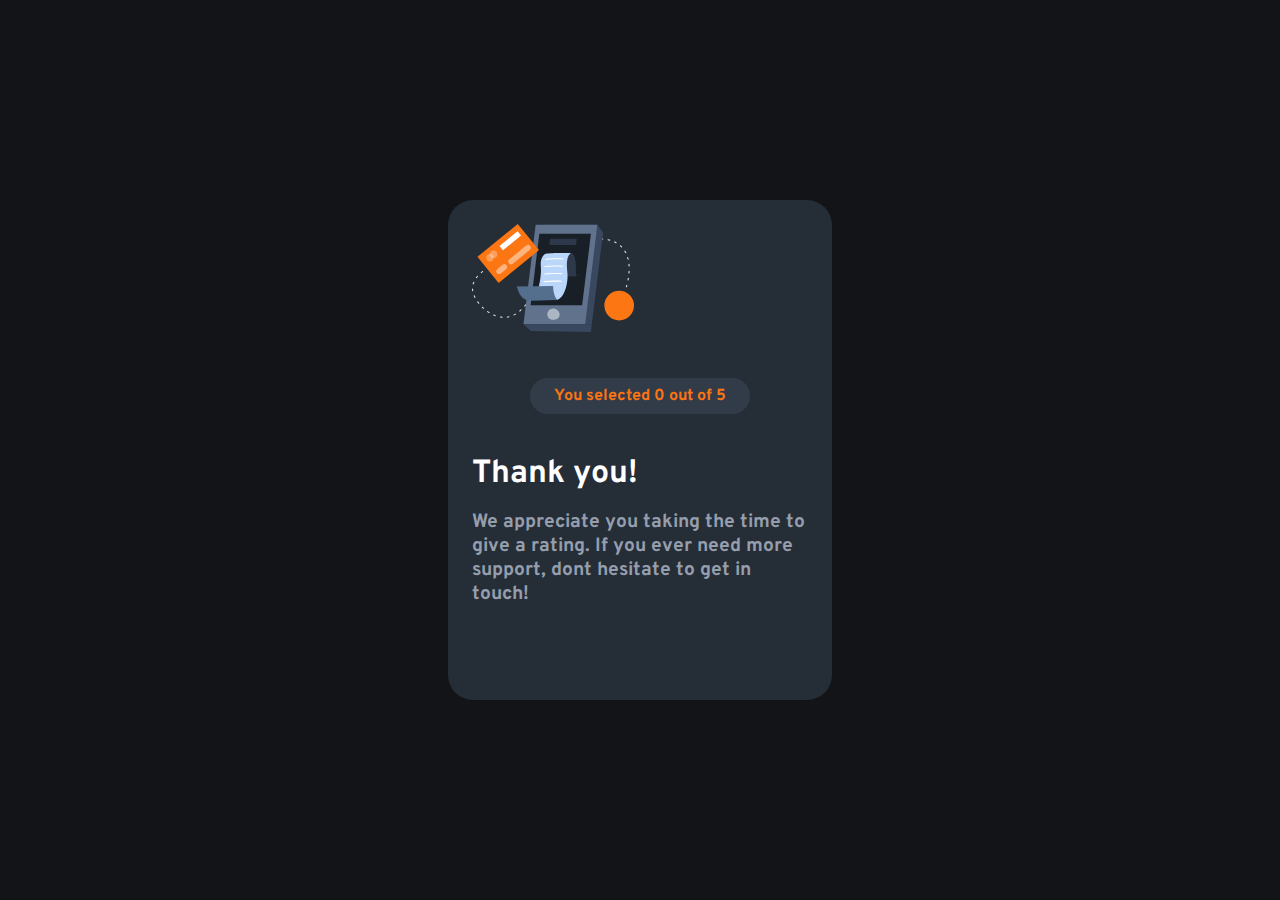
<file: thanks.html>
<!DOCTYPE html>
<html lang="en">
<head>
    <meta charset="UTF-8">
    <meta http-equiv="X-UA-Compatible" content="IE=edge">
    <meta name="viewport" content="width=device-width, initial-scale=1.0">
    <link rel="stylesheet" href="style.css">
    <link rel="icon" type="image/png" sizes="32x32" href="./images/favicon-32x32.png">
    <title>Thanks</title>
</head>
<body>
    <div class="main-container">
        <div class="card__container active">
            <div class="card__img"><svg width="162" height="108" xmlns="http://www.w3.org/2000/svg"><g fill="none"><path d="M30 93.744h-.044a23.456 23.456 0 0 1-1.61-.189.543.543 0 0 1 .155-1.076c.52.076 1.04.135 1.563.178a.538.538 0 0 1-.043 1.076l-.022.01Zm5.37-.205a.538.538 0 0 1-.08-1.076 19.51 19.51 0 0 0 1.54-.306.536.536 0 0 1 .645.403.538.538 0 0 1-.397.646c-.537.129-1.074.236-1.611.323l-.097.01Zm-12.137-1.312a.536.536 0 0 1-.183-.033 24.346 24.346 0 0 1-1.525-.608.539.539 0 0 1 .424-.99c.483.21.983.404 1.472.587a.538.538 0 0 1-.188 1.044Zm18.759-.829a.538.538 0 0 1-.242-1.022c.467-.226.934-.479 1.39-.742a.536.536 0 1 1 .538.93c-.478.275-.967.538-1.45.78a.536.536 0 0 1-.258.054h.022Zm-24.994-2.292a.536.536 0 0 1-.29-.08c-.457-.29-.913-.597-1.36-.91a.536.536 0 1 1 .612-.882c.436.307.876.597 1.322.883a.538.538 0 0 1-.284.99Zm30.772-1.544a.537.537 0 0 1-.408-.193.539.539 0 0 1 .06-.759l.117-.124c.355-.306.715-.624 1.074-.957a.537.537 0 1 1 .73.79c-.375.345-.74.673-1.106.985l-.123.102a.537.537 0 0 1-.344.156Zm-36.326-2.69a.537.537 0 0 1-.36-.14c-.402-.37-.8-.747-1.18-1.124a.539.539 0 0 1 .751-.769c.376.371.763.737 1.155 1.076a.538.538 0 0 1 .032.764.537.537 0 0 1-.398.194Zm41.305-2.21a.537.537 0 0 1-.398-.899c.355-.393.715-.79 1.074-1.2a.537.537 0 1 1 .806.71c-.365.415-.725.818-1.074 1.21a.537.537 0 0 1-.408.152v.026ZM6.724 79.723a.537.537 0 0 1-.424-.204 41.79 41.79 0 0 1-.989-1.308.539.539 0 0 1 .124-.753.536.536 0 0 1 .746.124c.312.425.629.85.962 1.27a.539.539 0 0 1-.42.871Zm50.579-2.383a.539.539 0 0 1-.419-.877c.338-.414.677-.828 1.015-1.253a.537.537 0 1 1 .838.672l-1.02 1.259a.537.537 0 0 1-.414.199ZM2.9 73.887a.537.537 0 0 1-.473-.312c-.257-.5-.499-1-.714-1.485a.539.539 0 0 1 .685-.72c.133.052.24.154.298.285.21.462.44.946.687 1.425a.539.539 0 0 1-.483.786v.021Zm58.753-2.028a.537.537 0 0 1-.424-.866l.988-1.275a.537.537 0 1 1 .848.656l-.988 1.275a.537.537 0 0 1-.424.188v.022ZM.682 67.286a.537.537 0 0 1-.537-.462A17.06 17.06 0 0 1 0 65.16a.538.538 0 1 1 1.074 0c.018.519.063 1.036.134 1.55a.539.539 0 0 1-.462.607l-.064-.032Zm65.24-.973a.537.537 0 0 1-.43-.867l.984-1.28a.536.536 0 0 1 .853.65l-.993 1.265a.537.537 0 0 1-.414.21v.022Zm88.49-2.96a.724.724 0 0 1-.15 0 .537.537 0 0 1-.366-.666c.134-.474.28-.99.424-1.544a.538.538 0 0 1 .655-.388.537.537 0 0 1 .382.662c-.145.538-.29 1.076-.43 1.565a.537.537 0 0 1-.515.372Zm-84.247-2.592a.536.536 0 0 1-.424-.867l.983-1.28a.54.54 0 1 1 .854.662l-.989 1.275a.537.537 0 0 1-.413.183l-.01.027Zm-68.924-.382a.536.536 0 0 1-.156 0 .538.538 0 0 1-.355-.673 21.47 21.47 0 0 1 .537-1.565.537.537 0 1 1 .994.403c-.193.49-.37.985-.537 1.474a.537.537 0 0 1-.473.334l-.01.027Zm154.782-3.863a.311.311 0 0 1-.102 0 .538.538 0 0 1-.43-.624c.097-.538.188-1.044.28-1.582a.545.545 0 1 1 1.073.178c-.09.538-.182 1.076-.279 1.614a.537.537 0 0 1-.542.414ZM74.46 55.209a.537.537 0 0 1-.424-.872l1.004-1.27a.537.537 0 1 1 .838.673l-.999 1.264a.537.537 0 0 1-.408.205h-.01ZM4.436 54.165a.539.539 0 0 1-.43-.855c.323-.436.666-.872 1.02-1.297a.537.537 0 1 1 .822.694 22.92 22.92 0 0 0-.977 1.237.537.537 0 0 1-.435.221Zm74.408-4.417a.539.539 0 0 1-.414-.877l1.026-1.248a.537.537 0 1 1 .843.667l-1.02 1.243a.537.537 0 0 1-.435.215Zm78.124-.161h-.043a.538.538 0 0 1-.494-.576c.043-.538.075-1.076.107-1.614a.538.538 0 0 1 .564-.538c.295.018.52.27.505.565a54.253 54.253 0 0 1-.107 1.614.538.538 0 0 1-.532.549ZM9.28 49.13a.537.537 0 0 1-.338-.958c.8-.646 1.316-.99 1.337-1.006a.536.536 0 0 1 .59.898s-.499.334-1.25.942a.536.536 0 0 1-.35.124h.011Zm74.075-4.74a.537.537 0 0 1-.403-.888c.35-.408.704-.817 1.074-1.22a.537.537 0 1 1 .806.71c-.355.403-.71.806-1.074 1.215a.537.537 0 0 1-.414.183h.01Zm73.742-1.797a.537.537 0 0 1-.537-.505 54.325 54.325 0 0 0-.118-1.614.54.54 0 1 1 1.074-.097c.048.538.091 1.076.118 1.614 0 .285-.221.52-.505.538l-.032.064Zm-69.064-3.416a.537.537 0 0 1-.392-.904c.365-.398.735-.79 1.106-1.178a.536.536 0 0 1 .779.737l-1.074 1.173a.537.537 0 0 1-.44.172h.02Zm68.092-3.502a.537.537 0 0 1-.537-.409 22.668 22.668 0 0 0-.408-1.533.539.539 0 0 1 1.03-.307c.151.538.296 1.05.425 1.587a.539.539 0 0 1-.398.651l-.112.01Zm-63.221-1.512a.537.537 0 0 1-.376-.92l1.165-1.13a.537.537 0 1 1 .763.76c-.387.365-.768.741-1.155 1.118a.537.537 0 0 1-.419.172h.022Zm5.14-4.745a.537.537 0 0 1-.355-.941l1.235-1.076a.539.539 0 1 1 .693.828c-.408.34-.817.689-1.225 1.039a.537.537 0 0 1-.37.15h.021Zm55.197-.575c-.247-.468-.505-.931-.779-1.378a.537.537 0 1 1 .918-.554c.285.463.537.947.811 1.431a.539.539 0 0 1-.478.791.537.537 0 0 1-.472-.29ZM103.5 25.055a.539.539 0 0 1-.322-.974c.44-.322.88-.634 1.32-.946a.537.537 0 0 1 .845.394.54.54 0 0 1-.227.488l-1.3.93a.536.536 0 0 1-.338.108h.022Zm46.132-1.56a.537.537 0 0 1-.381-.161c-.359-.359-.74-.717-1.144-1.076a.536.536 0 1 1 .709-.807c.408.36.81.742 1.197 1.135a.539.539 0 0 1 0 .759.537.537 0 0 1-.403.15h.022Zm-40.279-2.28a.537.537 0 0 1-.274-1.001c.473-.275.946-.538 1.418-.797a.54.54 0 0 1 .81.474.542.542 0 0 1-.273.468c-.467.253-.929.538-1.39.785a.536.536 0 0 1-.344.07h.053Zm34.737-1.894a.504.504 0 0 1-.258-.07c-.451-.248-.924-.49-1.407-.716a.539.539 0 0 1 .462-.974c.499.237.988.49 1.46.748a.538.538 0 0 1-.257 1.012Zm-28.49-1.195a.537.537 0 0 1-.2-1.038c.505-.204 1.01-.398 1.52-.581a.537.537 0 0 1 .366 1.011c-.495.178-.989.366-1.483.57a.536.536 0 0 1-.247.038h.043Zm22.045-1.452a.777.777 0 0 1-.156 0c-.505-.15-1.02-.29-1.53-.41a.553.553 0 0 1 .252-1.075c.537.129 1.074.269 1.611.425a.542.542 0 0 1-.15 1.076l-.027-.016Zm-15.456-.597a.537.537 0 0 1-.118-1.066c.537-.107 1.074-.21 1.61-.29a.543.543 0 0 1 .59.735.544.544 0 0 1-.423.34c-.537.082-1.036.178-1.557.286a.365.365 0 0 1-.102-.005Zm8.555-.603h-.038a32.41 32.41 0 0 0-1.579-.06.538.538 0 0 1 0-1.075c.537 0 1.074.027 1.638.06a.538.538 0 0 1-.032 1.075h.01Z" fill="#E6E6E6"/><path fill="#39475F" d="M119.847 100.221H58.146L70.332.793h55.025l5.747 7.601z"/><path fill="#61728D" d="M113.172 100.221H51.465L63.651.793h61.706z"/><path fill="#181F27" d="M110.132 81.354H58.576l8.791-71.695h51.557z"/><path fill="#1E252E" d="m92.743 50.055 14.897.177-.29 2.308-14.607-.252z"/><path fill="#39475F" d="m51.465 100.221 7.422 6.864 60.037.915.923-7.779z"/><path d="M99.096 29.058s2.572.183 3.888 5.03c1.316 4.847.865 18.377.865 18.377l-11.096-.177s-5.537-20.137 6.343-23.23Z" fill="#2D394B"/><path fill="#FC7614" d="M5.42 32.843 45.778 0l21.18 26.119L26.603 58.96z"/><path fill="#FFF" d="M27.49 21.931 45.56 7.226l3.497 4.313-18.07 14.706z"/><path d="m25.272 45.175 5.338-4.345a2.772 2.772 0 0 1 3.902.404 2.781 2.781 0 0 1-.404 3.91l-5.338 4.344a2.772 2.772 0 0 1-3.903-.404 2.781 2.781 0 0 1 .405-3.91ZM37.33 35.365l16.89-13.743a2.772 2.772 0 0 1 3.902.404 2.781 2.781 0 0 1-.405 3.909L40.83 39.679a2.772 2.772 0 0 1-3.903-.404 2.781 2.781 0 0 1 .405-3.91Z" fill="#FFF" opacity=".46"/><ellipse fill="#FFF" opacity=".3" cx="17.937" cy="33.636" rx="3.673" ry="3.68"/><ellipse fill="#FFF" opacity=".3" cx="21.664" cy="30.284" rx="3.673" ry="3.68"/><path d="M99.096 29.058s-5.838 2.103-3.803 18.581c1.493 12.073-3.55 28.056-11.004 28.25-7.454.193-21.202-.463-21.202-.463s7.159-18.56 5.676-34.145a14.786 14.786 0 0 1 .763-6.456c.87-2.373 2.487-4.842 5.494-5.245 6.004-.818 24.076-.522 24.076-.522Z" fill="#BAD6FA"/><path d="m58.957 76.63 26.342-.537s-4.017-3.992-4.27-14.154l-36.234.538a31.494 31.494 0 0 0 2.841 7.531 12.547 12.547 0 0 0 11.32 6.623Z" fill="#546F8D"/><path fill="#2D394B" d="m78.21 14.834-.918 6.041h26.621l.806-6.041z"/><path d="M85.54 86.19c-2.872-2.517-7.416-2.022-9.446 1.222a4.955 4.955 0 0 0-.8 2.647c0 3.98 2.744 6.59 8.227 5.492 4.184-.839 5.779-6.073 2.02-9.36Z" fill="#FFF" opacity=".48"/><ellipse fill="#FC7614" cx="147.188" cy="81.542" rx="14.812" ry="14.837"/><path d="M73.731 35.75a.537.537 0 0 1-.038-1.076c.113 0 11.343-.828 17.363-.29a.54.54 0 0 1-.096 1.076c-5.908-.538-17.079.274-17.186.285l-.043.005Zm-.891 7.279a.538.538 0 0 1-.038-1.076c.113 0 11.342-.828 17.363-.29a.54.54 0 0 1-.097 1.076c-5.907-.538-17.073.28-17.185.285l-.043.005Zm-.102 7.564a.538.538 0 0 1-.043-1.076c.112 0 11.347-.829 17.362-.29a.54.54 0 0 1-.096 1.075c-5.908-.538-17.073.28-17.186.286l-.037.005Zm-.715 7.564a.537.537 0 0 1-.037-1.076c.112 0 11.342-.829 17.362-.285a.54.54 0 0 1-.096 1.076c-5.908-.538-17.073.28-17.186.285h-.043Z" fill="#FFF"/></g></svg></div>

            <div class="card__selection" id="card__selection">You selected 0 out of 5</div>

            <div class="card__text active">
                <h1 class="card__tittle">Thank you!</h1>
                <div class="card__paragraph">We appreciate you taking the time to give a rating. If you ever need more support, dont hesitate to get in touch!</div>
            </div>

        </div>
    </div>

    <script src="scripts.js"></script>
</body>
</html>
</file>
<file: style.css>
@import url('https://fonts.googleapis.com/css2?family=Overpass:wght@400;700&display=swap');

* {
    margin: 0;
    padding: 0;
    box-sizing: border-box;
    font-family: 'Overpass', sans-serif;
}

.main-container {
    display: contents;
    height: 100vh;
    width: 100%;
    background-color: hsl(216, 12%, 8%);
    display: flex;
    justify-content: center;
    align-items: center;
}

.card__container {
    width: 30%;
    height: 500px;
    background-color: hsl(213, 19%, 18%);
    border-radius: 25px;
    padding: 1.5em;
    display: flex;
    flex-direction: column;
    gap: 2.5em;
    position: relative;
}

.card__star {
    border-radius: 50%;
    background-color: hsl(213, 19%, 24%);
    width: 50px;
    height: 50px;
    position: relative;
}

.star {
    position: absolute;
    top: 0;
    bottom: 0;
    left: 0;
    right: 0;
    margin: auto;
}

.card__text {
    display: flex;
    flex-direction: column;
    gap: 1em;
    font-weight: 700;
}

.card__tittle {
    color: hsl(0, 0%, 100%);
}

.card__paragraph {
    color: hsl(217, 12%, 63%);
    font-size: 1.2em;
}

.card__numbers {
    display: flex;
    width: 100%;
    justify-content: space-between;
}

.card__number {
    color: hsl(217, 12%, 63%);
    background-color: hsl(213, 19%, 24%);
    padding: 1em;
    border-radius: 50%;
    font-weight: 700;
    font-size: 1.2em;
    width: calc(20% - 1em);
    text-align: center;
    cursor: pointer;
}

.card__number:hover {
    background-color: hsl(217, 12%, 63%);
    color: hsl(0, 0%, 100%);
    transition: all 0.5s ease;
}

.card__number:active {
   background-color: hsl(25, 97%, 53%); 
}

.button {
    width: 100%;
    height: 3.5em;
    color: hsl(0, 0%, 100%);
    background-color: hsl(25, 97%, 53%);
    border-radius: 40px;
    font-size: 1.2em;
    font-weight: 700;
    letter-spacing: 3px;
    cursor: pointer;
    text-decoration: none;
    display: flex;
    justify-content: center;
    align-items: center;
}

.button:hover {
    background-color: hsl(0, 0%, 100%);
    color: hsl(25, 97%, 53%);
    transition: all 0.5s ease;
}

/* Thank you note */

.center {
    text-align: center;
    justify-content: center;
}

.card__selection {
    background-color: hsl(213, 19%, 24%);
    width: fit-content;
    margin: 0 auto;
    padding: 0.5em 1.5em;
    border-radius: 40px;
    font-weight: 700;
    color: hsl(25, 97%, 53%);
}

.off {
    display: none;
}

.arrow {
    color: white;
    position: absolute;
    top: 0;
    left: 0;
    padding: 2em;
    cursor: pointer;
}

.arrow:hover {
    color: hsl(25, 97%, 53%);
}
</file>
